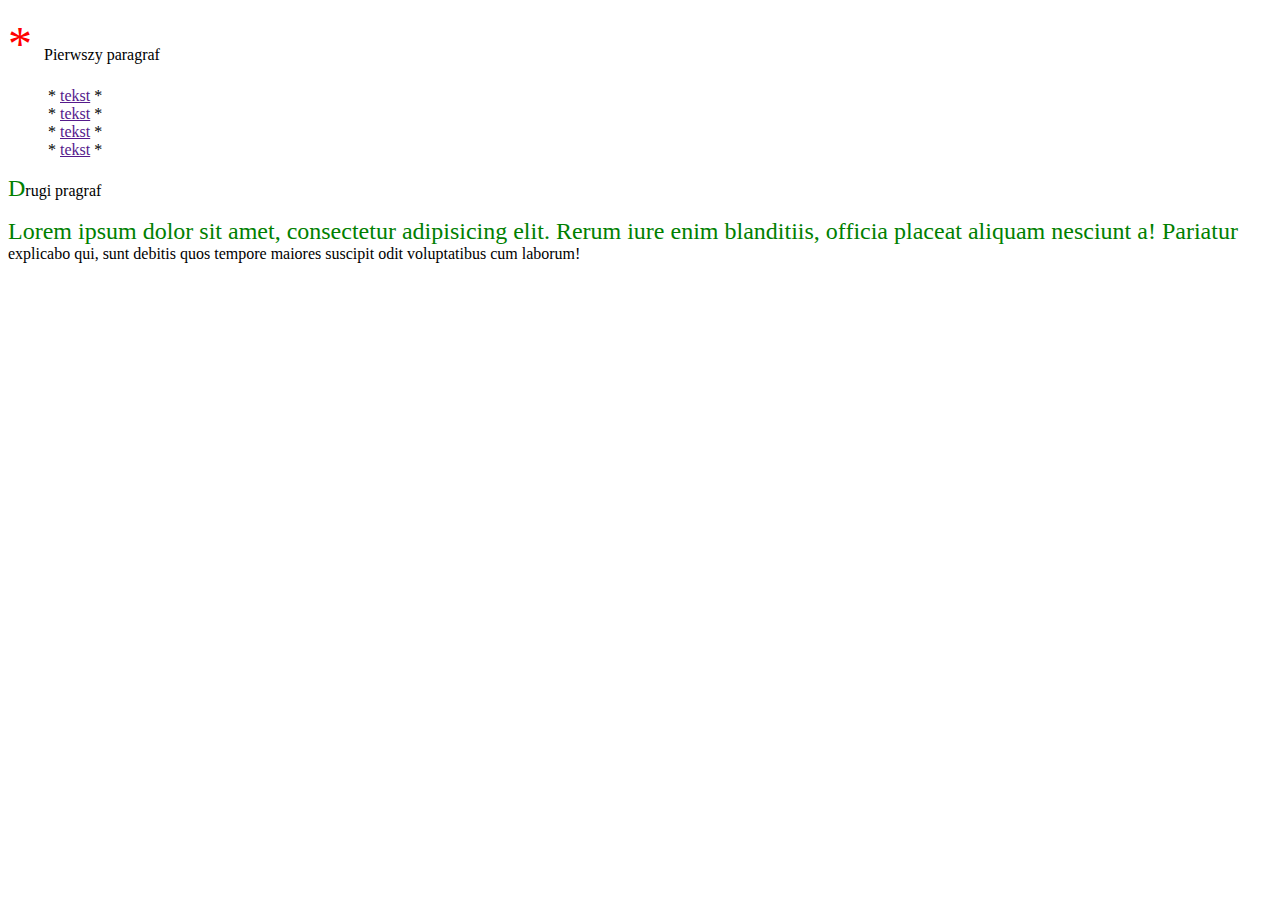
<file: 1-pseudoelementy/index.html>
<!DOCTYPE html>
<html lang="en">
<head>
    <meta charset="UTF-8">
    <link rel="stylesheet" href="css/style.css">
    <title>Psełdo elementy</title>
</head>
<body>
    <p id="p1">Pierwszy paragraf</p>
    <ul>
        <li class="list-item"><a href="">tekst</a></li>
        <li class="list-item"><a href="">tekst</a></li>
        <li class="list-item"><a href="">tekst</a></li>
        <li class="list-item"><a href="">tekst</a></li>
    </ul>
    <p id="p2">Drugi pragraf</p>
    <p id="p3">Lorem ipsum dolor sit amet, consectetur adipisicing elit. Rerum iure enim blanditiis, officia placeat aliquam nesciunt a! Pariatur explicabo qui, sunt debitis quos tempore maiores suscipit odit voluptatibus cum laborum!</p>
</body>
</html>
</file>
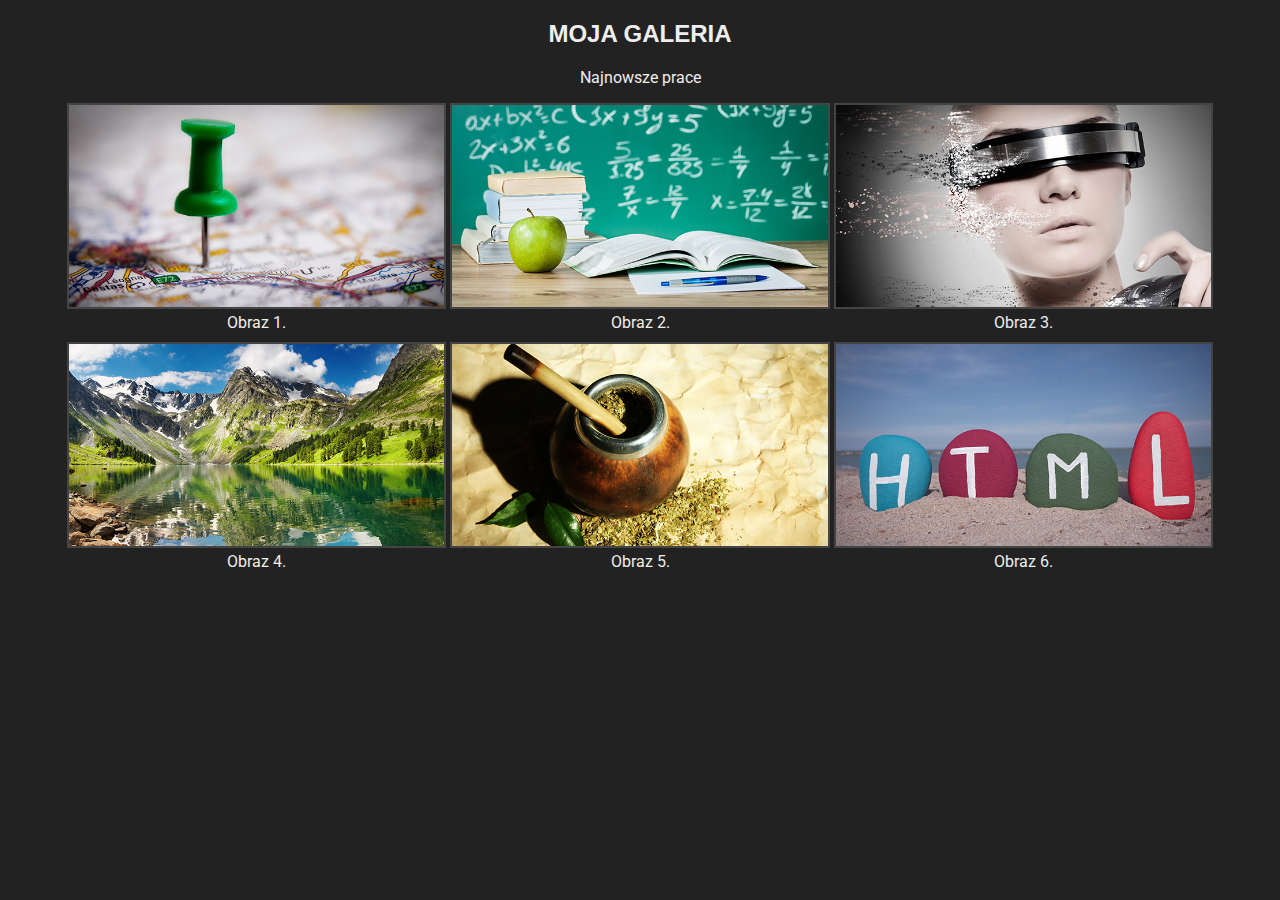
<file: 10-galeria-do-poprawy/index.html>
<!DOCTYPE html>
<html lang="en">
<head>
	<meta charset="UTF-8">
	<title>Responsive galery</title>
	
	<link href="https://fonts.googleapis.com/css?family=Roboto:100,300,400,500,700" rel="stylesheet">

	<link rel="stylesheet" href="css/style.css">
	<link rel="stylesheet" href="css/responsive.css">
</head>
<body>
	<section id="gallery">
		<header>
			<h2>Moja galeria</h2>
			<p>Najnowsze prace</p>
		</header>
		<figure>
			<img src="img/image1.jpg" alt="image 1">
			<figcaption>Obraz 1.</figcaption>
		</figure>
		<figure>
			<img src="img/image2.jpg" alt="image 2">
			<figcaption>Obraz 2.</figcaption>
		</figure>
		<figure>
			<img src="img/image3.jpg" alt="image 3">
			<figcaption>Obraz 3.</figcaption>
		</figure>
		<figure>
			<img src="img/image4.jpg" alt="image 4">
			<figcaption>Obraz 4.</figcaption>
		</figure>
		<figure>
			<img src="img/image5.jpg" alt="image 5">
			<figcaption>Obraz 5.</figcaption>
		</figure>
		<figure>
			<img src="img/image6.jpg" alt="image 6">
			<figcaption>Obraz 6.</figcaption>
		</figure>
	</section>
</body>
</html>
</file>
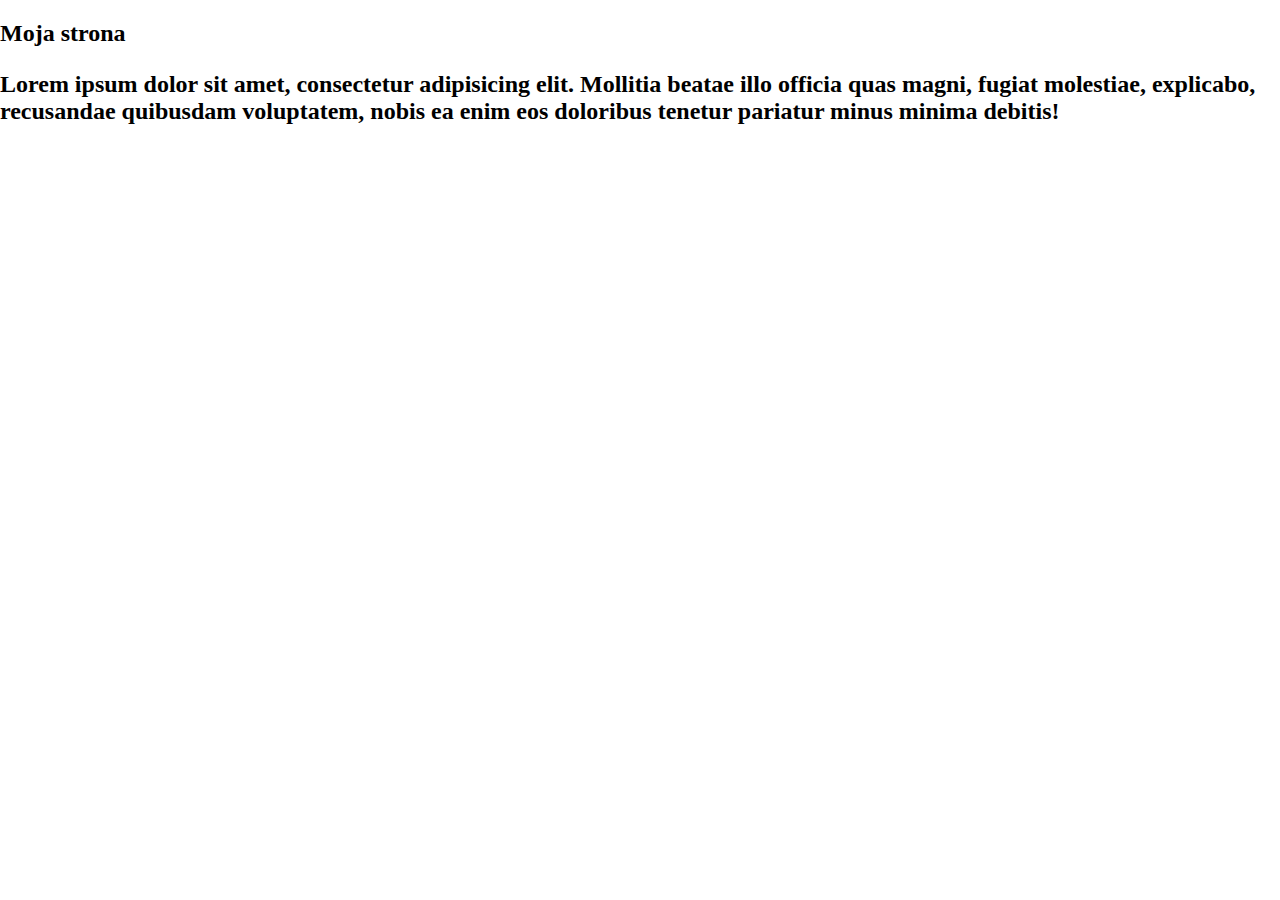
<file: 11-zadanie-domowe/index.html>
<!DOCTYPE html>
<html lang="en">
<head>
    <meta charset="UTF-8">
    <link rel="stylesheet" href="css/style.css">
    <title>
    </title>
</head>
<body>
    <header>
       <div class="background"></div>
        <h2>Moja strona
            <p>Lorem ipsum dolor sit amet, consectetur adipisicing elit. Mollitia beatae illo officia quas magni, fugiat molestiae, explicabo, recusandae quibusdam voluptatem, nobis ea enim eos doloribus tenetur pariatur minus minima debitis!</p>
        </h2>
    </header>
</body>
</html>
</file>
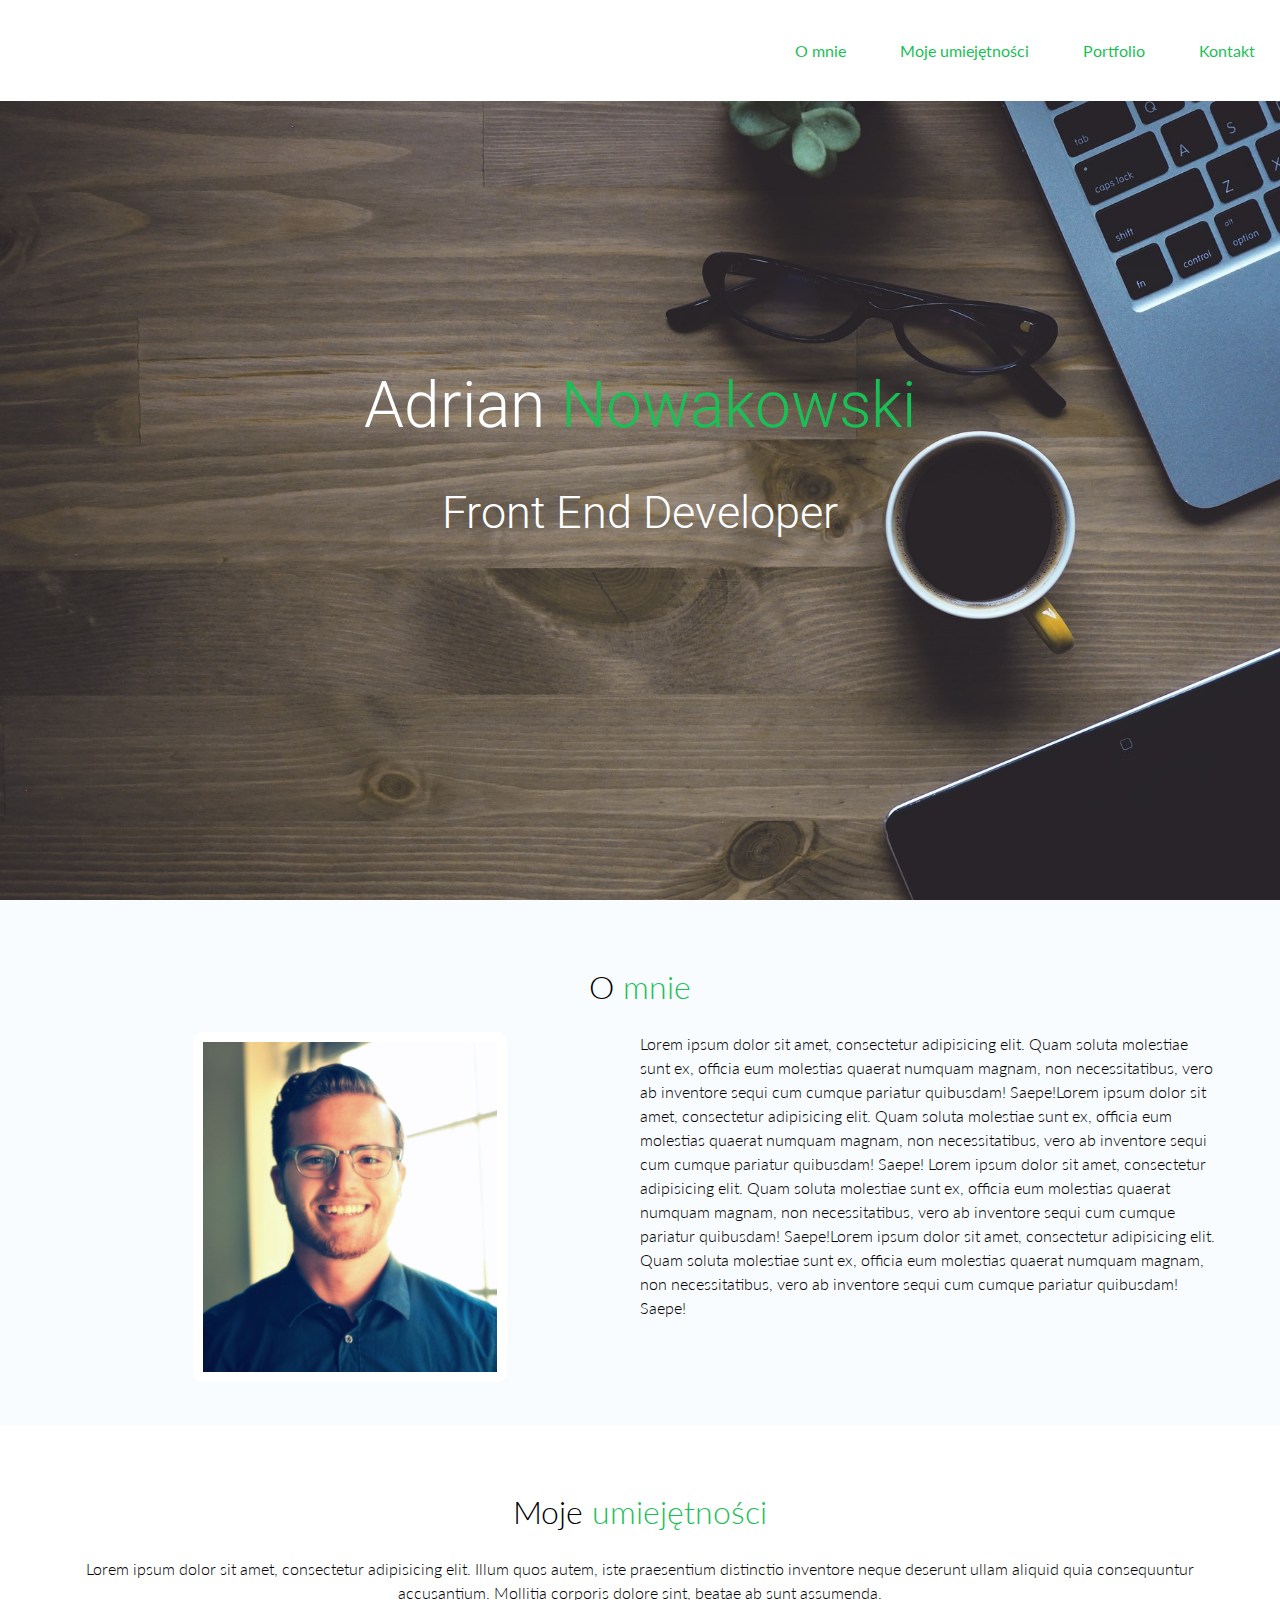
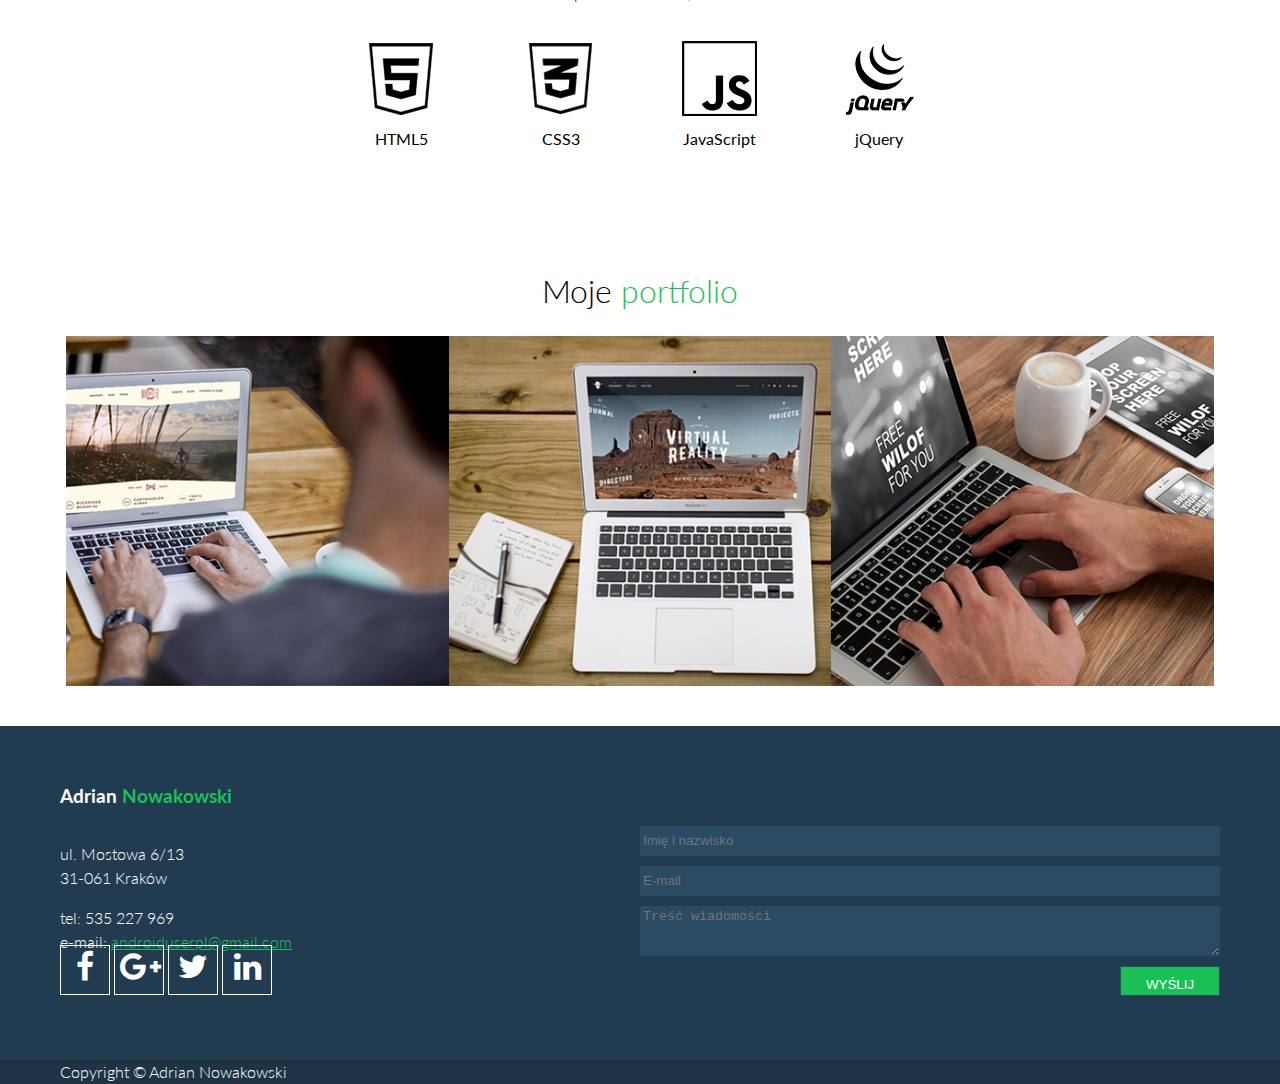
<file: 13-portfolio/index.html>
<!DOCTYPE html>
<html lang="pl">
<head>

	<meta charset="UTF-8">
	<meta name="viewport" content="width=device-width, initial-scale=1.0">
	
	
	<title>Portfolio</title>
	
	<!-- Fonts -->
	<link href="https://fonts.googleapis.com/css?family=Lato:100,300,400|Roboto:100,300,400" rel="stylesheet">
	
	<!-- Font awsome -->
	<link rel="stylesheet" href="font-awesome/css/font-awesome.min.css">
	
	<!-- Main style sheet -->
	<link rel="stylesheet" href="css/style.css">
	
	
	
	
</head>
<body>

	<!-- Main Nav -->
	<nav id="main-nav">
		<ul>
			<li class="menu-item"><a href="">O mnie</a></li>
			<li class="menu-item"><a href="">Moje umiejętności</a></li>
			<li class="menu-item"><a href="">Portfolio</a></li>
			<li class="menu-item"><a href="">Kontakt</a></li>
		</ul>
	</nav>
	<!-- Main Nav END -->
	
	
	
	<!-- Main header -->
	<header id="main-header">
		<div class="header-caption">
			<h1>Adrian <span>Nowakowski</span></h1>
			<h2>Front End Developer</h2>
		</div>
	</header>
	<!-- Main header END -->
	
	
	<!-- About section -->
	<section id="about">
		<h2>O <span>mnie</span></h2>
		<figure class="col-1-2">
			<img src="img/jan-nowak.jpg" class="about-img" alt="Jan Nowak">
		</figure>
		<div class="col-1-2">
			<p>Lorem ipsum dolor sit amet, consectetur adipisicing elit. Quam soluta molestiae sunt ex, officia eum molestias quaerat numquam magnam, non necessitatibus, vero ab inventore sequi cum cumque pariatur quibusdam! Saepe!Lorem ipsum dolor sit amet, consectetur adipisicing elit. Quam soluta molestiae sunt ex, officia eum molestias quaerat numquam magnam, non necessitatibus, vero ab inventore sequi cum cumque pariatur quibusdam! Saepe! Lorem ipsum dolor sit amet, consectetur adipisicing elit. Quam soluta molestiae sunt ex, officia eum molestias quaerat numquam magnam, non necessitatibus, vero ab inventore sequi cum cumque pariatur quibusdam! Saepe!Lorem ipsum dolor sit amet, consectetur adipisicing elit. Quam soluta molestiae sunt ex, officia eum molestias quaerat numquam magnam, non necessitatibus, vero ab inventore sequi cum cumque pariatur quibusdam! Saepe!</p>
		</div>
	</section>
	<!-- About section END -->
	
	
	
	<!-- Skills section -->
	<section id="skills">
		<h2>Moje <span>umiejętności</span></h2>
		<p>Lorem ipsum dolor sit amet, consectetur adipisicing elit. Illum quos autem, iste praesentium distinctio inventore neque deserunt ullam aliquid quia consequuntur accusantium. Mollitia corporis dolore sint, beatae ab sunt assumenda.</p>
		
		<div class="skills-icons">
			<figure>
				<img src="icons/html5.png" alt="HTML5">
				<figcaption>HTML5</figcaption>
			</figure>
			<figure>
				<img src="icons/css3.png" alt="CSS3">
				<figcaption>CSS3</figcaption>
			</figure>
			<figure>
				<img src="icons/js.png" alt="JavaScript">
				<figcaption>JavaScript</figcaption>
			</figure>
			<figure>
				<img src="icons/jquery.png" alt="jQuery">
				<figcaption>jQuery</figcaption>
			</figure>
		</div>	
	</section>
	<!-- Skills section END -->
	
	
	
	<!-- Portfolio section -->
	<section id="portfolio">
		<h2>Moje <span>portfolio</span></h2>
		
		<div class="portfolio-items">
			<div class="portfolio-item" id="portfolio-item-1">
				<div class="portfolio-mask">
					<div class="portfolio-content">
						<div class="portfolio-content-inner">
							<h3>Lorem ipsum</h3>
							<p>Lorem ipsum dolor sit amet, consectetur adipisicing elit.</p>
							<h4>Lorem</h4>
							<p>HTML, CSS, JS, jQuery</p>
							<a href="#" class="portfolio-awsome-link"><i class="fa fa-link fa-2x" aria-hidden="true"></i></a>
						</div>
					</div>	
				</div>
			</div>
			<div class="portfolio-item" id="portfolio-item-2">
				<div class="portfolio-mask">
					<div class="portfolio-content">
						<div class="portfolio-content-inner">
							<h3>Lorem ipsum</h3>
							<p>Lorem ipsum dolor sit amet, consectetur adipisicing elit.</p>
							<h4>Lorem</h4>
							<p>HTML, CSS, JS, jQuery</p>
							<a href="#" class="portfolio-awsome-link"><i class="fa fa-link fa-2x" aria-hidden="true"></i></a>
						</div>
					</div>	
				</div>
			</div>
			<div class="portfolio-item" id="portfolio-item-3">
				<div class="portfolio-mask">
					<div class="portfolio-content">
						<div class="portfolio-content-inner">
							<h3>Lorem ipsum</h3>
							<p>Lorem ipsum dolor sit amet, consectetur adipisicing elit. Lorem ipsum dolor sit amet, consectetur adipisicing elitLorem ipsum dolor sit amet, consectetur adipisicing elit</p>
							<h4>Lorem</h4>
							<p>HTML, CSS, JS, jQuery</p>
							<a href="#" class="portfolio-awsome-link"><i class="fa fa-link fa-2x" aria-hidden="true"></i></a>
						</div>
					</div>	
				</div>
			</div>
		</div>
	</section>
	<!-- Portfolio section END -->
	
	<!-- Contact section - START - -->
	
	<section id="contact">
       <h3>Adrian <span>Nowakowski</span></h3>
        <div class="address col-1-2">
            
            <p>ul. Mostowa 6/13 <br>31-061 Kraków</p>
            <p>tel: 535 227 969 <br> e-mail: <a href="mailto:androiduserpl@gmail.com">androiduserpl@gmail.com</a></p>
            <div id="social-media">
                <a href="#" class="portfolio-awsome-link social-icon"><i class="fa fa-facebook fa-2x" aria-hidden="true"></i></a>
                <a href="#" class="portfolio-awsome-link social-icon"><i class="fa fa-google-plus fa-2x" aria-hidden="true"></i></a>
                <a href="#" class="portfolio-awsome-link social-icon"><i class="fa fa-twitter fa-2x" aria-hidden="true"></i></a>
                <a href="#" class="portfolio-awsome-link social-icon"><i class="fa fa-linkedin fa-2x" aria-hidden="true"></i></a>
            </div>
        </div>
	    <form action="https://formspree.io/a.nowakowski@athina.com.pl" class="col-1-2">
	        <input type="text" placeholder="Imię i nazwisko">
	        <input type="email" placeholder="E-mail">
	        <textarea name="" placeholder="Treść wiadomości" cols="30" rows="10"></textarea>
	        <input type="submit" value="Wyślij">
	    </form>
	</section>
	
	<!-- Contact section - STOP - -->
	
	<!-- Footer START -->
	
	<footer>
	    <p>Copyright &copy; Adrian Nowakowski</p>
	</footer>
	
	<!-- Footer START -->


	
	
	
</body>
</html>
</file>
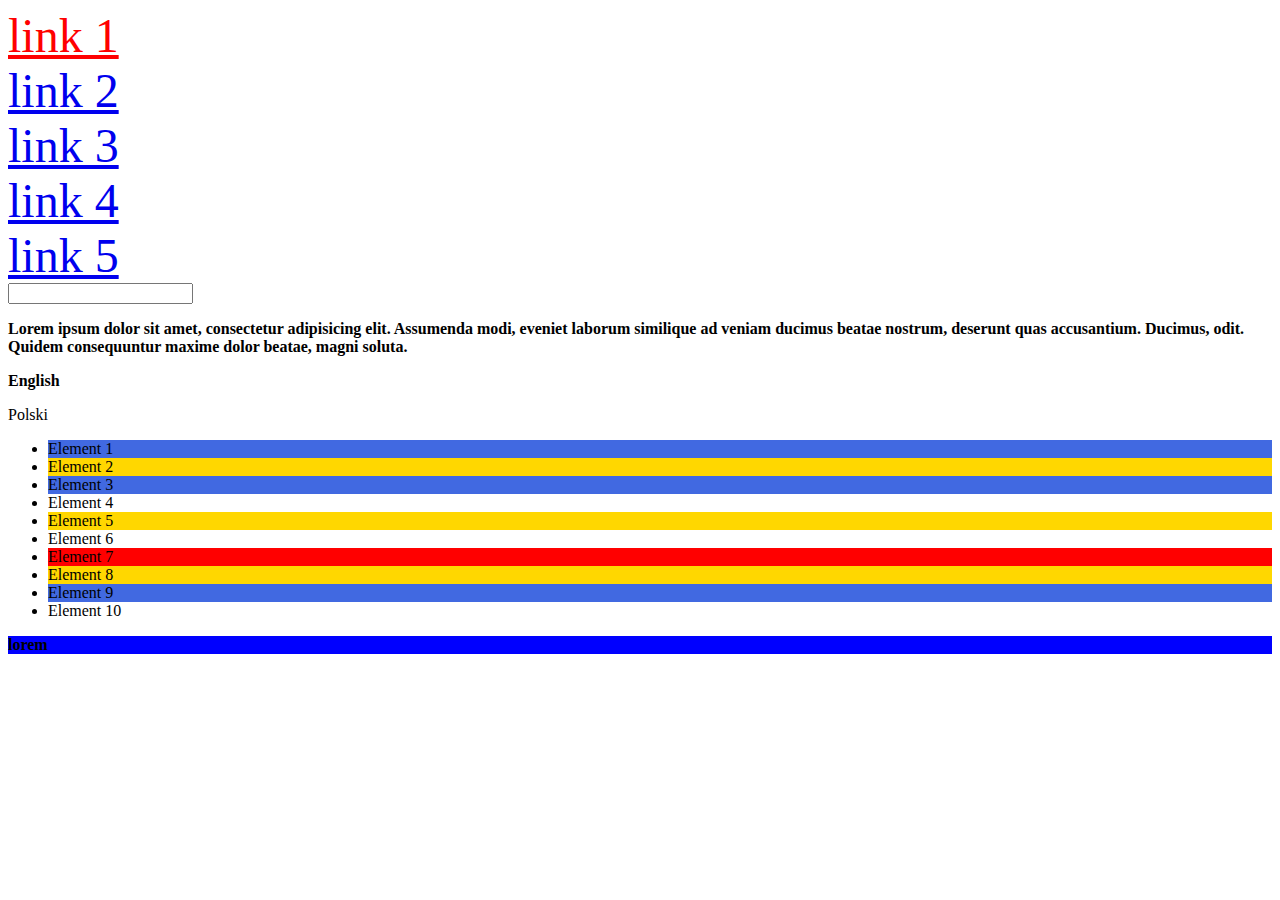
<file: 2-pseudoselektory/index.html>
<!DOCTYPE html>
<html lang="en">
<head>
    <meta charset="UTF-8">
    <title>Pseudo selektory</title>
    <link rel="stylesheet" href="css/style.css">
</head>
<body>
    <a href="https://www.google.pl/" id="link1">link 1</a>
    <a href="http://tnij.org/jdek" id="link2">link 2</a>
    <a href="http://tnij.org/rejestracja.html" id="link3">link 3</a>
    <a href="https://www.w3schools.com/jquery/default.asp" id="link4">link 4</a>
    <a href="#p1" id="link5">link 5</a>
    <input type="text">
    
    <p id="p1">Lorem ipsum dolor sit amet, consectetur adipisicing elit. Assumenda modi, eveniet laborum similique ad veniam ducimus beatae nostrum, deserunt quas accusantium. Ducimus, odit. Quidem consequuntur maxime dolor beatae, magni soluta.</p>
    <p lnang="en">English</p>
    <p lang="pl">Polski</p>
    
    <ul>
        <li class="list-item">Element 1</li>
        <li class="list-item">Element 2</li>
        <li class="list-item">Element 3</li>
        <li class="list-item">Element 4</li>
        <li class="list-item">Element 5</li>
        <li class="list-item">Element 6</li>
        <li class="list-item">Element 7</li>
        <li class="list-item">Element 8</li>
        <li class="list-item">Element 9</li>
        <li class="list-item">Element 10</li>
    </ul>
    
    <div>
        <p>lorem</p>
        <!--<p>fghjkl</p>-->
    </div>
</body>
</html>
</file>
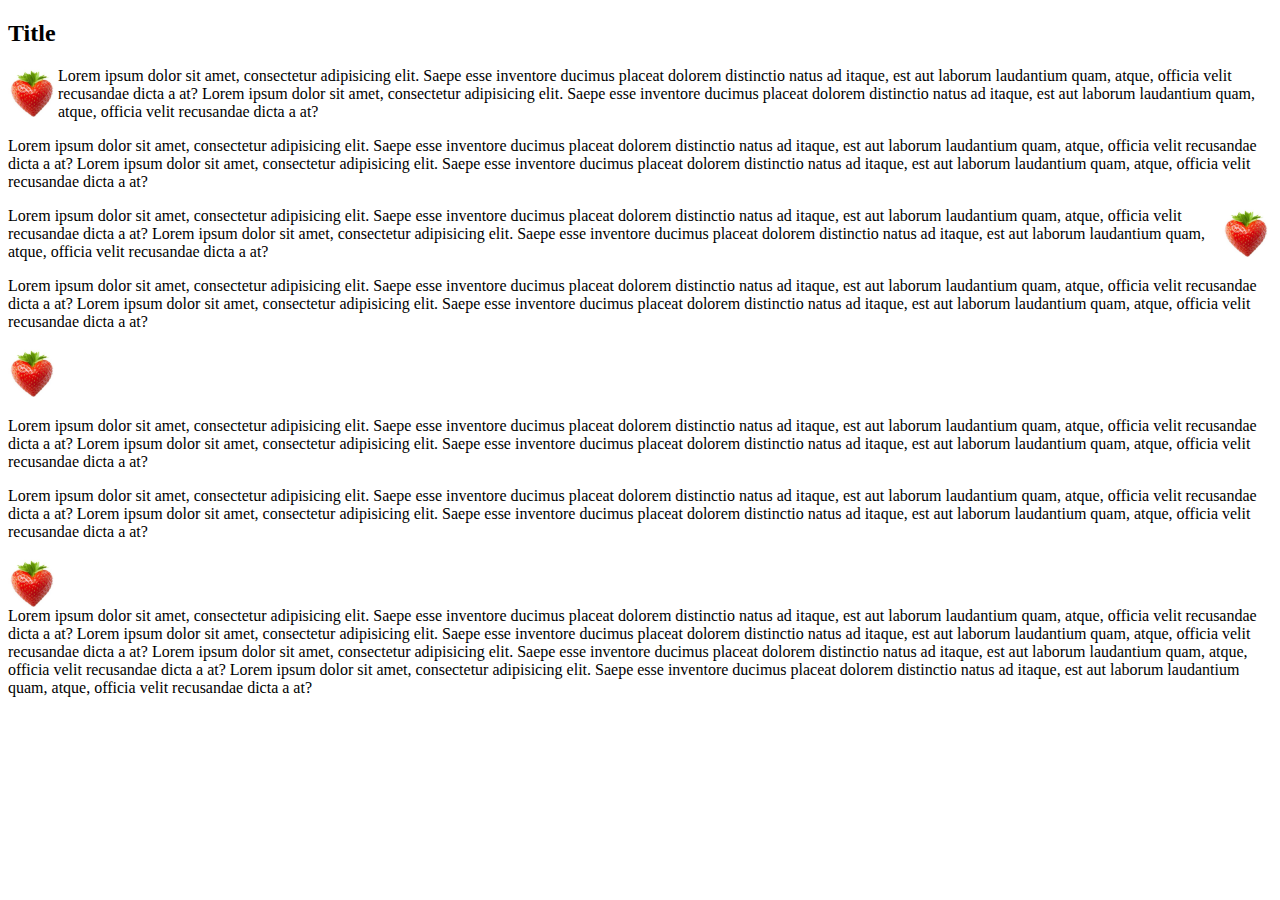
<file: 4-oplywanie-elementow/index.html>
<!DOCTYPE html>
<html lang="en">
<head>
    <meta charset="UTF-8">
    <title>Float</title>
    <link rel="stylesheet" href="css/style.css">
</head>
<body>
    <article>
        <h2>Title</h2>
        
        <img src="img/truskawka.jpg" alt="truskwka" id="truskawka1">
        <p>Lorem ipsum dolor sit amet, consectetur adipisicing elit. Saepe esse inventore ducimus placeat dolorem distinctio natus ad itaque, est aut laborum laudantium quam, atque, officia velit recusandae dicta a at? Lorem ipsum dolor sit amet, consectetur adipisicing elit. Saepe esse inventore ducimus placeat dolorem distinctio natus ad itaque, est aut laborum laudantium quam, atque, officia velit recusandae dicta a at?</p>
        <p>Lorem ipsum dolor sit amet, consectetur adipisicing elit. Saepe esse inventore ducimus placeat dolorem distinctio natus ad itaque, est aut laborum laudantium quam, atque, officia velit recusandae dicta a at? Lorem ipsum dolor sit amet, consectetur adipisicing elit. Saepe esse inventore ducimus placeat dolorem distinctio natus ad itaque, est aut laborum laudantium quam, atque, officia velit recusandae dicta a at?</p>
        
        <img src="img/truskawka.jpg" alt="truskwka" id="truskawka2">
        <p>Lorem ipsum dolor sit amet, consectetur adipisicing elit. Saepe esse inventore ducimus placeat dolorem distinctio natus ad itaque, est aut laborum laudantium quam, atque, officia velit recusandae dicta a at? Lorem ipsum dolor sit amet, consectetur adipisicing elit. Saepe esse inventore ducimus placeat dolorem distinctio natus ad itaque, est aut laborum laudantium quam, atque, officia velit recusandae dicta a at?</p>
        <p>Lorem ipsum dolor sit amet, consectetur adipisicing elit. Saepe esse inventore ducimus placeat dolorem distinctio natus ad itaque, est aut laborum laudantium quam, atque, officia velit recusandae dicta a at? Lorem ipsum dolor sit amet, consectetur adipisicing elit. Saepe esse inventore ducimus placeat dolorem distinctio natus ad itaque, est aut laborum laudantium quam, atque, officia velit recusandae dicta a at?</p>
        
        <img src="img/truskawka.jpg" alt="truskwka" id="truskawka3">
        <p>Lorem ipsum dolor sit amet, consectetur adipisicing elit. Saepe esse inventore ducimus placeat dolorem distinctio natus ad itaque, est aut laborum laudantium quam, atque, officia velit recusandae dicta a at? Lorem ipsum dolor sit amet, consectetur adipisicing elit. Saepe esse inventore ducimus placeat dolorem distinctio natus ad itaque, est aut laborum laudantium quam, atque, officia velit recusandae dicta a at?</p>
        <p>Lorem ipsum dolor sit amet, consectetur adipisicing elit. Saepe esse inventore ducimus placeat dolorem distinctio natus ad itaque, est aut laborum laudantium quam, atque, officia velit recusandae dicta a at? Lorem ipsum dolor sit amet, consectetur adipisicing elit. Saepe esse inventore ducimus placeat dolorem distinctio natus ad itaque, est aut laborum laudantium quam, atque, officia velit recusandae dicta a at?</p>
        
        <img src="img/truskawka.jpg" alt="truskwka" id="truskawka4">
        <p>Lorem ipsum dolor sit amet, consectetur adipisicing elit. Saepe esse inventore ducimus placeat dolorem distinctio natus ad itaque, est aut laborum laudantium quam, atque, officia velit recusandae dicta a at? Lorem ipsum dolor sit amet, consectetur adipisicing elit. Saepe esse inventore ducimus placeat dolorem distinctio natus ad itaque, est aut laborum laudantium quam, atque, officia velit recusandae dicta a at?
        Lorem ipsum dolor sit amet, consectetur adipisicing elit. Saepe esse inventore ducimus placeat dolorem distinctio natus ad itaque, est aut laborum laudantium quam, atque, officia velit recusandae dicta a at? Lorem ipsum dolor sit amet, consectetur adipisicing elit. Saepe esse inventore ducimus placeat dolorem distinctio natus ad itaque, est aut laborum laudantium quam, atque, officia velit recusandae dicta a at?</p>
    </article>
</body>
</html>
</file>
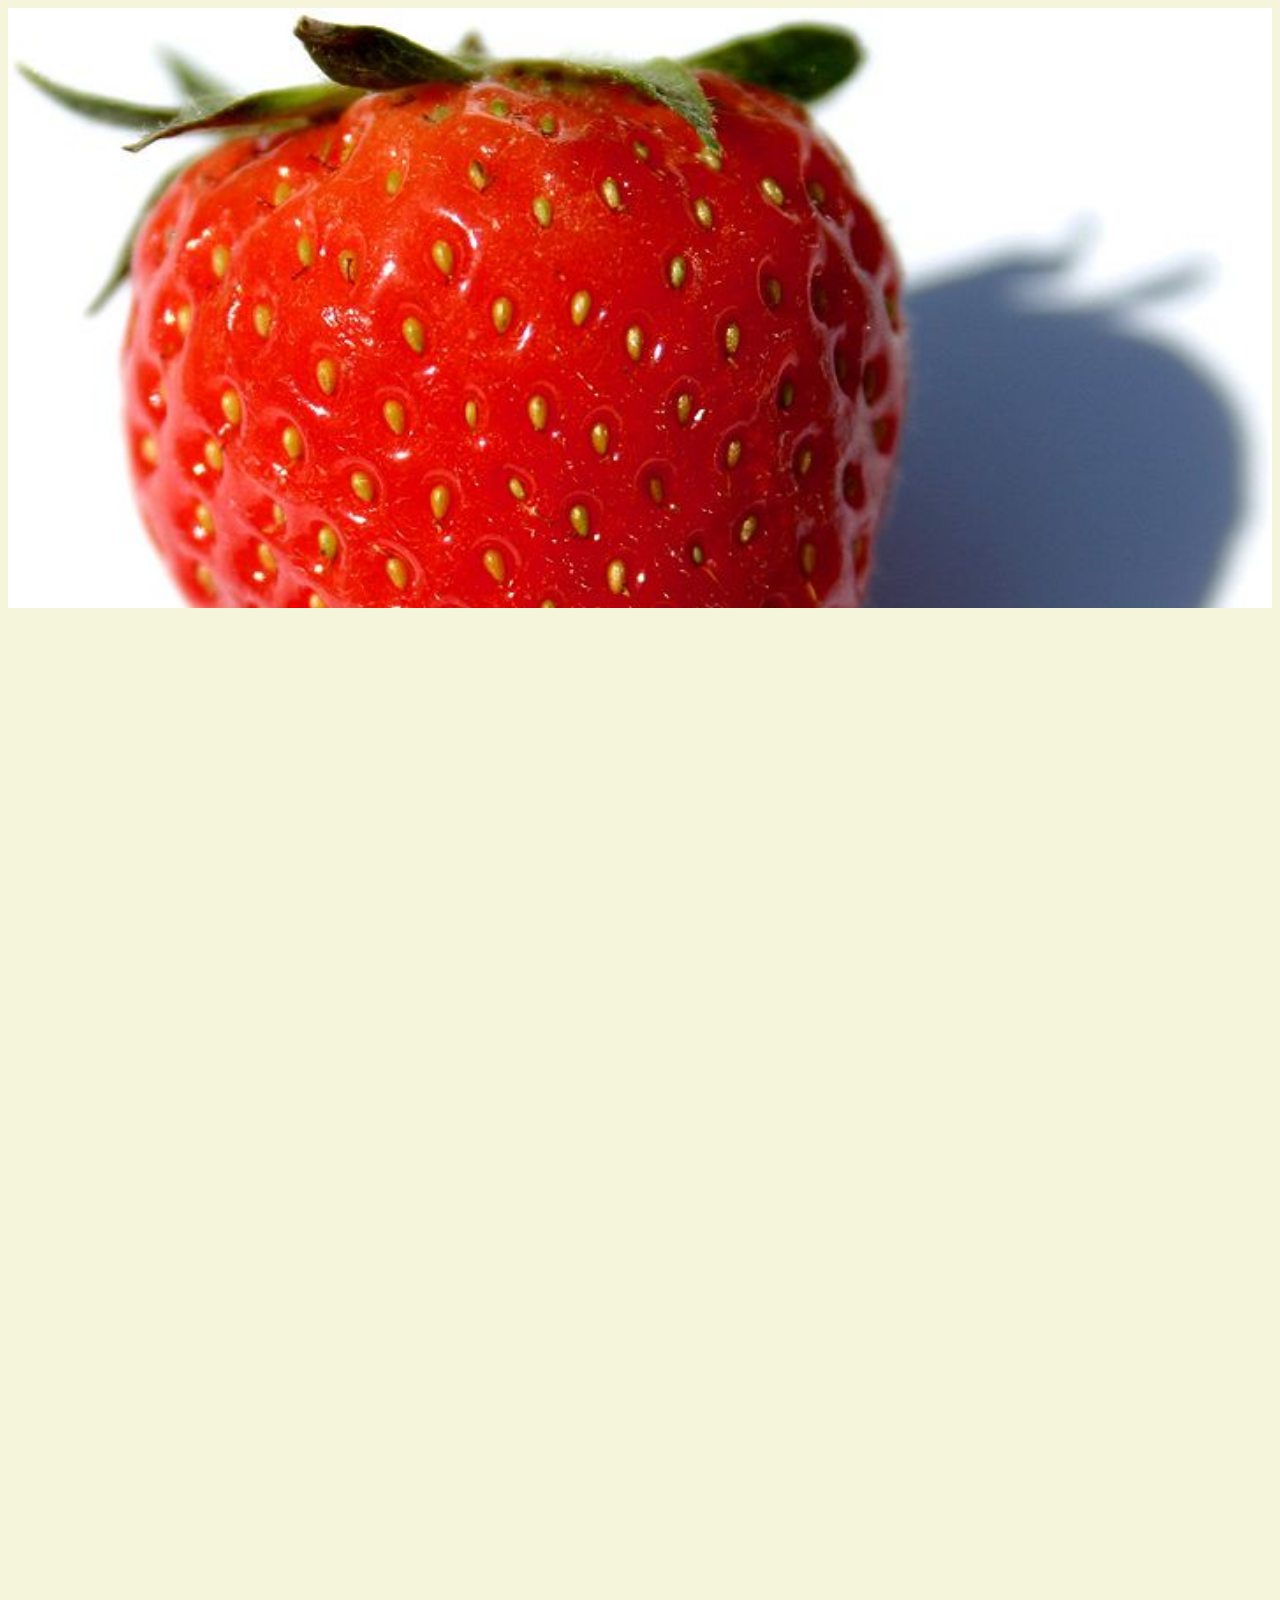
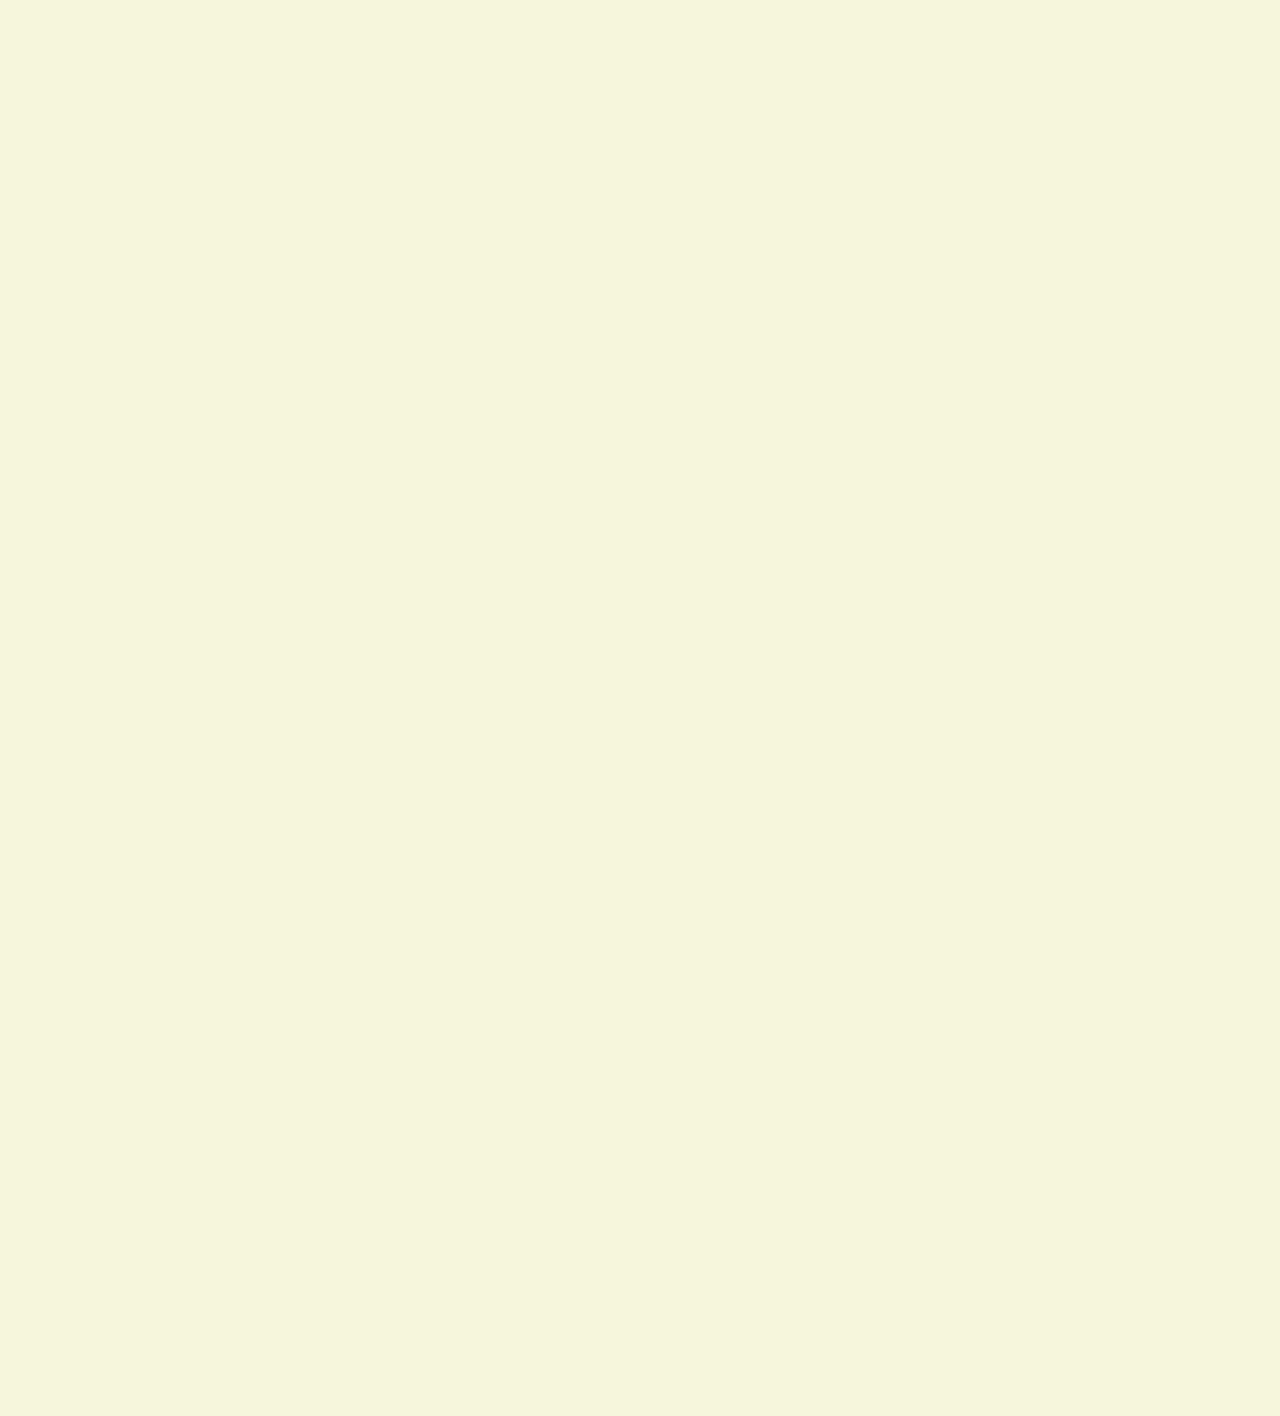
<file: 6-wlasciwosci-tla/index.html>
<!DOCTYPE html>
<html lang="en">
<head>
    <meta charset="UTF-8">
    <title>Właściwości tła</title>
    <link rel="stylesheet" href="css/style.css">
</head>
<body>
   <div class="background"></div>
</body>
</html>
</file>
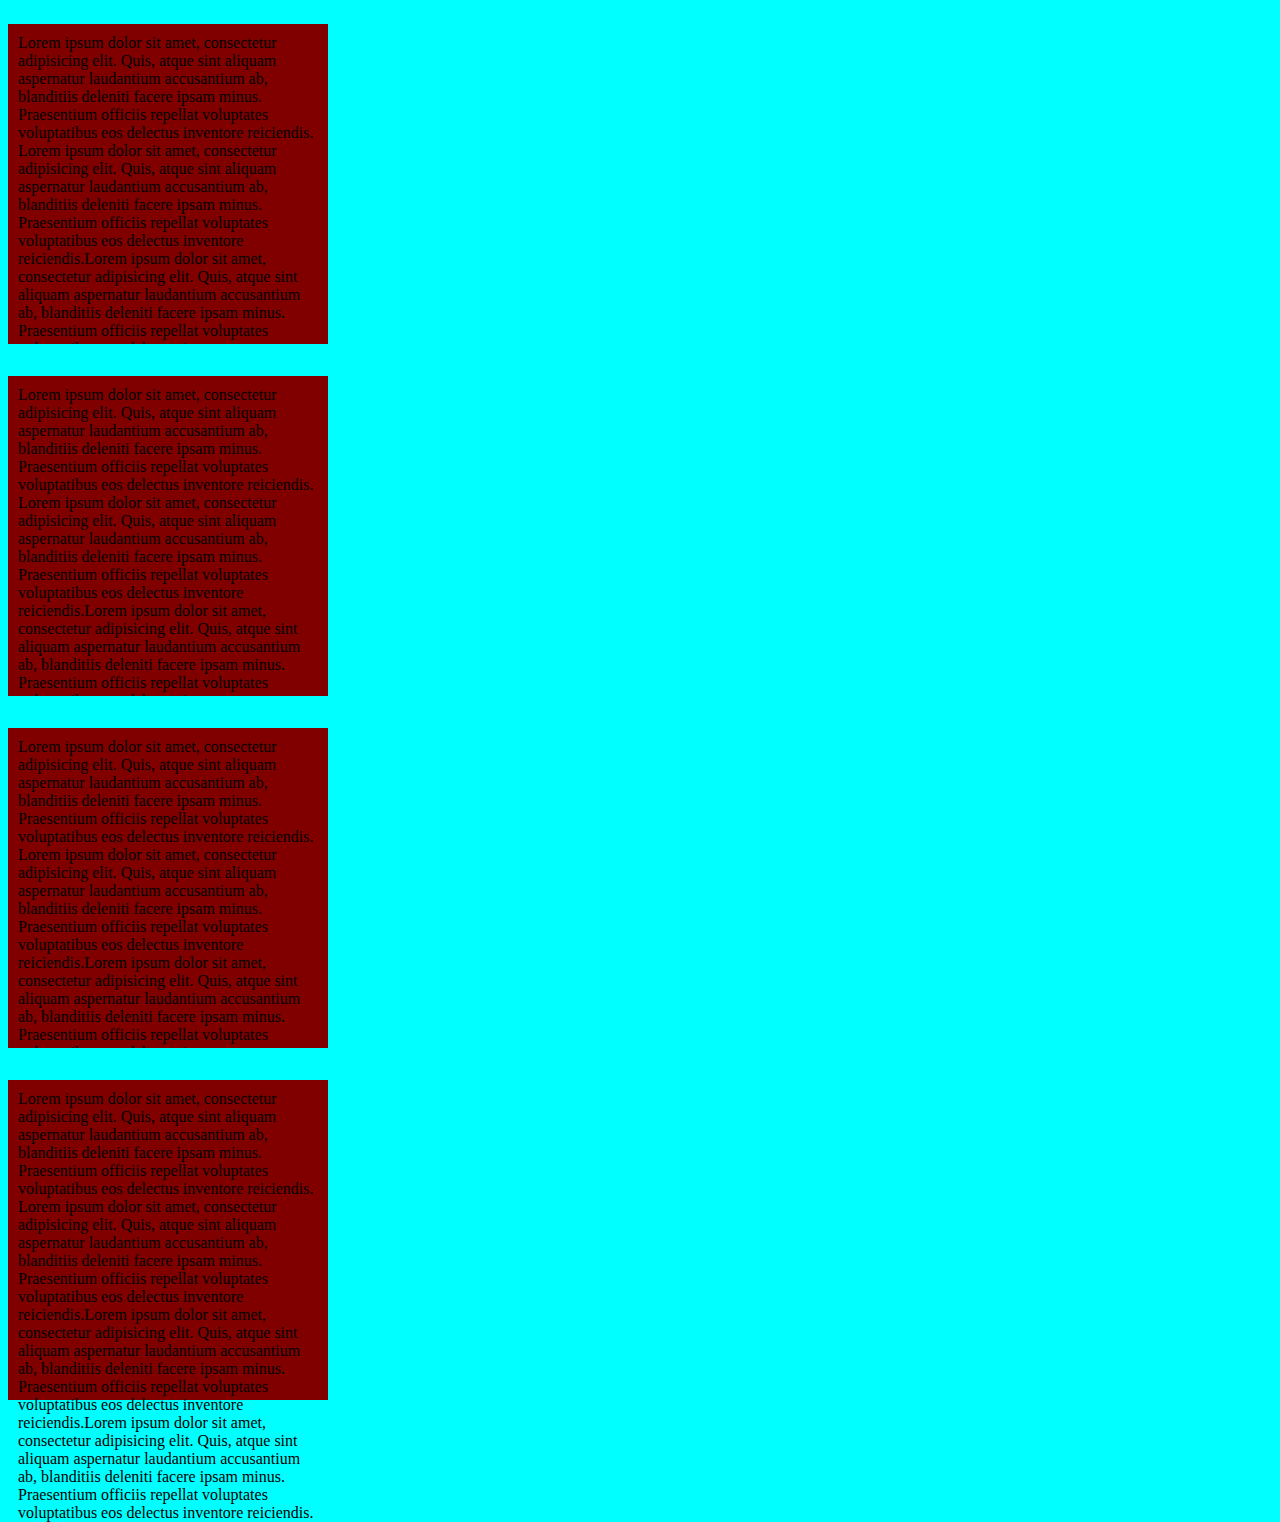
<file: 7-przepelnienie/index.html>
<!DOCTYPE html>
<html lang="en">
<head>
    <meta charset="UTF-8">
    <title>Przepełnienie</title>
    <link rel="stylesheet" href="css/style.css">
</head>
<body>
    <p>Lorem ipsum dolor sit amet, consectetur adipisicing elit. Quis, atque sint aliquam aspernatur laudantium accusantium ab, blanditiis deleniti facere ipsam minus. Praesentium officiis repellat voluptates voluptatibus eos delectus inventore reiciendis.
    Lorem ipsum dolor sit amet, consectetur adipisicing elit. Quis, atque sint aliquam aspernatur laudantium accusantium ab, blanditiis deleniti facere ipsam minus. Praesentium officiis repellat voluptates voluptatibus eos delectus inventore reiciendis.Lorem ipsum dolor sit amet, consectetur adipisicing elit. Quis, atque sint aliquam aspernatur laudantium accusantium ab, blanditiis deleniti facere ipsam minus. Praesentium officiis repellat voluptates voluptatibus eos delectus inventore reiciendis.Lorem ipsum dolor sit amet, consectetur adipisicing elit. Quis, atque sint aliquam aspernatur laudantium accusantium ab, blanditiis deleniti facere ipsam minus. Praesentium officiis repellat voluptates voluptatibus eos delectus inventore reiciendis.</p>
    <p>Lorem ipsum dolor sit amet, consectetur adipisicing elit. Quis, atque sint aliquam aspernatur laudantium accusantium ab, blanditiis deleniti facere ipsam minus. Praesentium officiis repellat voluptates voluptatibus eos delectus inventore reiciendis.
    Lorem ipsum dolor sit amet, consectetur adipisicing elit. Quis, atque sint aliquam aspernatur laudantium accusantium ab, blanditiis deleniti facere ipsam minus. Praesentium officiis repellat voluptates voluptatibus eos delectus inventore reiciendis.Lorem ipsum dolor sit amet, consectetur adipisicing elit. Quis, atque sint aliquam aspernatur laudantium accusantium ab, blanditiis deleniti facere ipsam minus. Praesentium officiis repellat voluptates voluptatibus eos delectus inventore reiciendis.Lorem ipsum dolor sit amet, consectetur adipisicing elit. Quis, atque sint aliquam aspernatur laudantium accusantium ab, blanditiis deleniti facere ipsam minus. Praesentium officiis repellat voluptates voluptatibus eos delectus inventore reiciendis.</p>
    <p>Lorem ipsum dolor sit amet, consectetur adipisicing elit. Quis, atque sint aliquam aspernatur laudantium accusantium ab, blanditiis deleniti facere ipsam minus. Praesentium officiis repellat voluptates voluptatibus eos delectus inventore reiciendis.
    Lorem ipsum dolor sit amet, consectetur adipisicing elit. Quis, atque sint aliquam aspernatur laudantium accusantium ab, blanditiis deleniti facere ipsam minus. Praesentium officiis repellat voluptates voluptatibus eos delectus inventore reiciendis.Lorem ipsum dolor sit amet, consectetur adipisicing elit. Quis, atque sint aliquam aspernatur laudantium accusantium ab, blanditiis deleniti facere ipsam minus. Praesentium officiis repellat voluptates voluptatibus eos delectus inventore reiciendis.Lorem ipsum dolor sit amet, consectetur adipisicing elit. Quis, atque sint aliquam aspernatur laudantium accusantium ab, blanditiis deleniti facere ipsam minus. Praesentium officiis repellat voluptates voluptatibus eos delectus inventore reiciendis.</p>
    <p>Lorem ipsum dolor sit amet, consectetur adipisicing elit. Quis, atque sint aliquam aspernatur laudantium accusantium ab, blanditiis deleniti facere ipsam minus. Praesentium officiis repellat voluptates voluptatibus eos delectus inventore reiciendis.
    Lorem ipsum dolor sit amet, consectetur adipisicing elit. Quis, atque sint aliquam aspernatur laudantium accusantium ab, blanditiis deleniti facere ipsam minus. Praesentium officiis repellat voluptates voluptatibus eos delectus inventore reiciendis.Lorem ipsum dolor sit amet, consectetur adipisicing elit. Quis, atque sint aliquam aspernatur laudantium accusantium ab, blanditiis deleniti facere ipsam minus. Praesentium officiis repellat voluptates voluptatibus eos delectus inventore reiciendis.Lorem ipsum dolor sit amet, consectetur adipisicing elit. Quis, atque sint aliquam aspernatur laudantium accusantium ab, blanditiis deleniti facere ipsam minus. Praesentium officiis repellat voluptates voluptatibus eos delectus inventore reiciendis.</p>
</body>
</html>
</file>
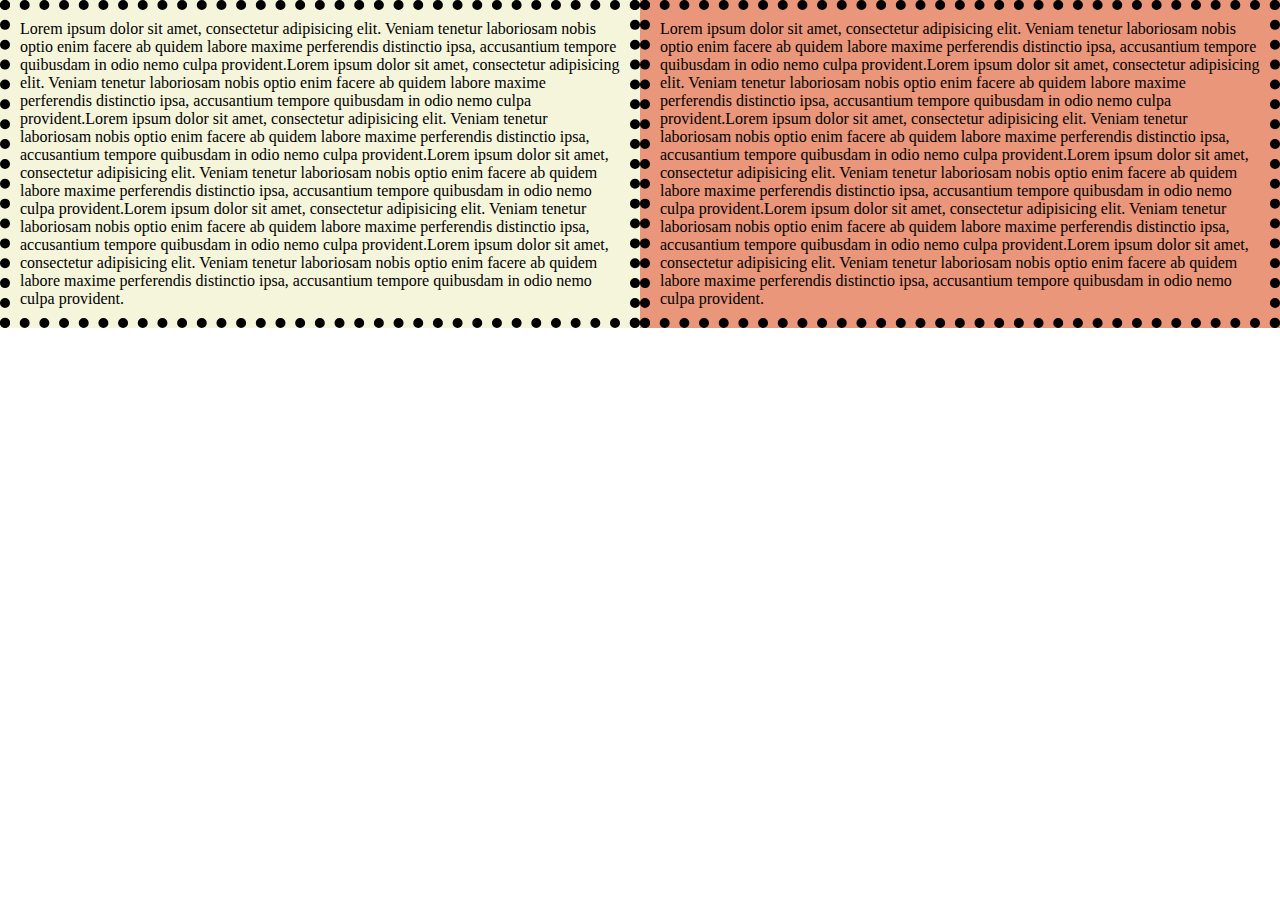
<file: 8-box-sizing/index.html>
<!DOCTYPE html>
<html lang="en">
<head>
    <meta charset="UTF-8">
    <title>Box sizing</title>
    <link rel="stylesheet" href="css/style.css">
</head>
<body>
    <div class="col-1-2">Lorem ipsum dolor sit amet, consectetur adipisicing elit. Veniam tenetur laboriosam nobis optio enim facere ab quidem labore maxime perferendis distinctio ipsa, accusantium tempore quibusdam in odio nemo culpa provident.Lorem ipsum dolor sit amet, consectetur adipisicing elit. Veniam tenetur laboriosam nobis optio enim facere ab quidem labore maxime perferendis distinctio ipsa, accusantium tempore quibusdam in odio nemo culpa provident.Lorem ipsum dolor sit amet, consectetur adipisicing elit. Veniam tenetur laboriosam nobis optio enim facere ab quidem labore maxime perferendis distinctio ipsa, accusantium tempore quibusdam in odio nemo culpa provident.Lorem ipsum dolor sit amet, consectetur adipisicing elit. Veniam tenetur laboriosam nobis optio enim facere ab quidem labore maxime perferendis distinctio ipsa, accusantium tempore quibusdam in odio nemo culpa provident.Lorem ipsum dolor sit amet, consectetur adipisicing elit. Veniam tenetur laboriosam nobis optio enim facere ab quidem labore maxime perferendis distinctio ipsa, accusantium tempore quibusdam in odio nemo culpa provident.Lorem ipsum dolor sit amet, consectetur adipisicing elit. Veniam tenetur laboriosam nobis optio enim facere ab quidem labore maxime perferendis distinctio ipsa, accusantium tempore quibusdam in odio nemo culpa provident.</div>
    <div class="col-1-2">Lorem ipsum dolor sit amet, consectetur adipisicing elit. Veniam tenetur laboriosam nobis optio enim facere ab quidem labore maxime perferendis distinctio ipsa, accusantium tempore quibusdam in odio nemo culpa provident.Lorem ipsum dolor sit amet, consectetur adipisicing elit. Veniam tenetur laboriosam nobis optio enim facere ab quidem labore maxime perferendis distinctio ipsa, accusantium tempore quibusdam in odio nemo culpa provident.Lorem ipsum dolor sit amet, consectetur adipisicing elit. Veniam tenetur laboriosam nobis optio enim facere ab quidem labore maxime perferendis distinctio ipsa, accusantium tempore quibusdam in odio nemo culpa provident.Lorem ipsum dolor sit amet, consectetur adipisicing elit. Veniam tenetur laboriosam nobis optio enim facere ab quidem labore maxime perferendis distinctio ipsa, accusantium tempore quibusdam in odio nemo culpa provident.Lorem ipsum dolor sit amet, consectetur adipisicing elit. Veniam tenetur laboriosam nobis optio enim facere ab quidem labore maxime perferendis distinctio ipsa, accusantium tempore quibusdam in odio nemo culpa provident.Lorem ipsum dolor sit amet, consectetur adipisicing elit. Veniam tenetur laboriosam nobis optio enim facere ab quidem labore maxime perferendis distinctio ipsa, accusantium tempore quibusdam in odio nemo culpa provident.</div>
</body>
</html>
</file>
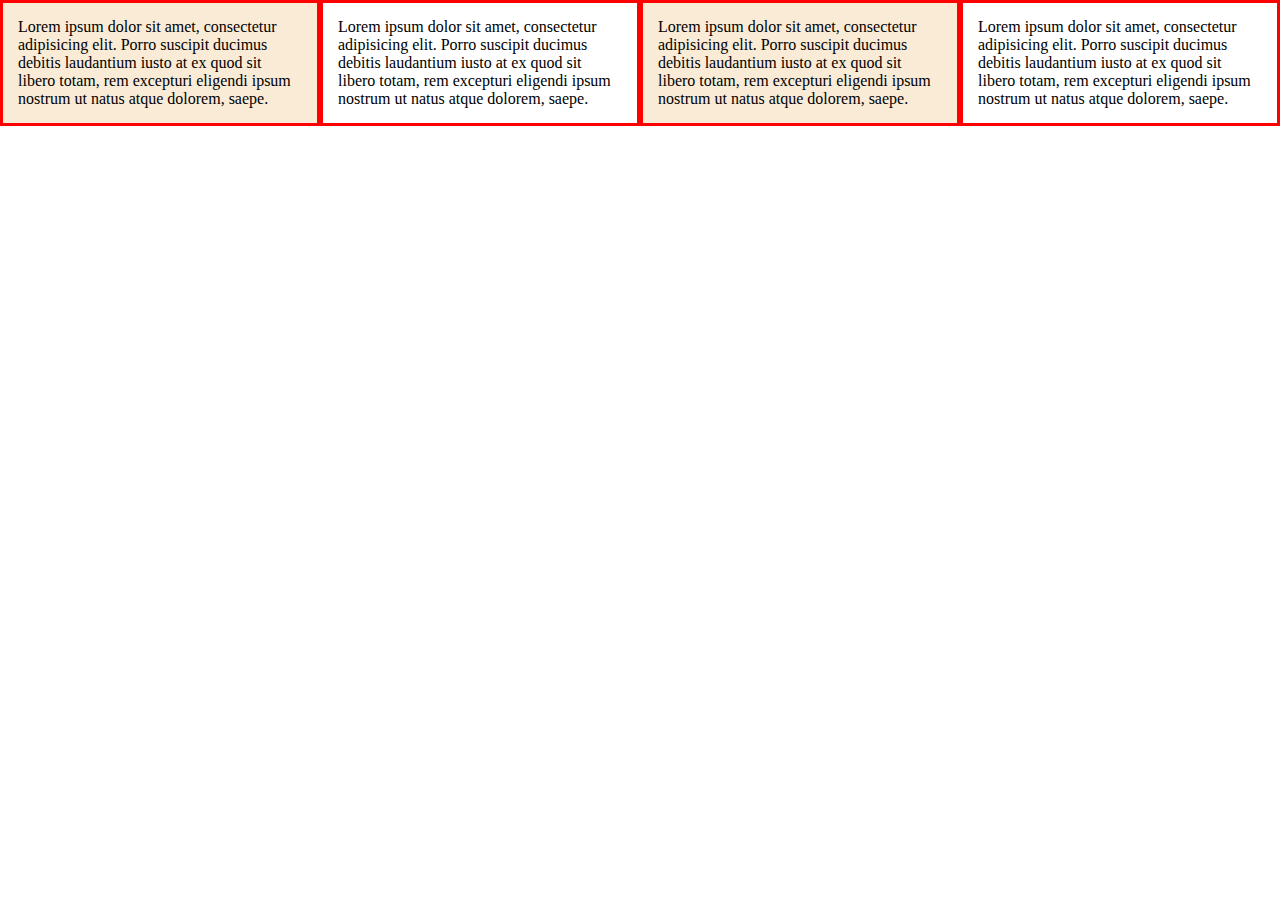
<file: 9-rwd/index.html>
<!DOCTYPE html>
<html lang="en">
<head>
    <meta charset="UTF-8">
    <title>RWD</title>
    <link rel="stylesheet" href="css/style.css">
</head>
<body>
    <div class="col-1-4">Lorem ipsum dolor sit amet, consectetur adipisicing elit. Porro suscipit ducimus debitis laudantium iusto at ex quod sit libero totam, rem excepturi eligendi ipsum nostrum ut natus atque dolorem, saepe.</div>
    
    <div class="col-1-4">Lorem ipsum dolor sit amet, consectetur adipisicing elit. Porro suscipit ducimus debitis laudantium iusto at ex quod sit libero totam, rem excepturi eligendi ipsum nostrum ut natus atque dolorem, saepe.</div>
    
    <div class="col-1-4">Lorem ipsum dolor sit amet, consectetur adipisicing elit. Porro suscipit ducimus debitis laudantium iusto at ex quod sit libero totam, rem excepturi eligendi ipsum nostrum ut natus atque dolorem, saepe.</div>
    
    <div class="col-1-4">Lorem ipsum dolor sit amet, consectetur adipisicing elit. Porro suscipit ducimus debitis laudantium iusto at ex quod sit libero totam, rem excepturi eligendi ipsum nostrum ut natus atque dolorem, saepe.</div>
</body>
</html>
</file>
<file: 1-pseudoelementy/css/style.css>
#p1::before {
    content: '* ';
    color: red;
    font-size: 3em;
}

ul {
    list-style-type: none;
}
.list-item::before {
    content: '* ';
    
}
.list-item::after {
    content: ' *';
    
}

#p2::first-letter {
    color: green;
    font-size: 1.5em;
}

#p3::first-line {
    color: green;
    font-size: 1.5em;
}
</file>
<file: 10-galeria-do-poprawy/css/style.css>
* {
	box-sizing: border-box;
}

body {
	font-family: 'Roboto', sans-serif;
	background-color: #222;
	color: #eee;
}

h2 {
    font-family: 'Lato', sans-serif;
	text-transform: uppercase;
}

#gallery {
	width: 1024px;
	margin: 0 auto;
	text-align: center;
}

figure {
	display: inline-block;
	width: 338px;
	margin: 0;
	margin-bottom: 10px;
}

figure figcaption {
	text-align: center;
}

figure img{
	width: 100%;
	border: 2px solid #444;
}
</file>
<file: 10-galeria-do-poprawy/css/responsive.css>
#gallery {
    width: 100%;
}

figure {
    width: 30%;
}

@media (max-width: 992px) {
    figure {
        width: 49%;
    }
}

@media (max-width: 768px) {
    figure {
        width: 90%;
    }
}

@media (max-width: 480px) {
    figure {
        width: 100%;
    }
}

/*   Pamiętaj przy responsywnej to staraj się zawsze kiedy się da procenty      */
</file>
<file: 11-zadanie-domowe/css/style.css>
.background {
    height: 950;
    margin: auto;
    background-image: url(../obrazy/man-1.jpg) no-repeat top;
    background-size: cover;
}




body {
    margin: 0;
}
</file>
<file: 13-portfolio/css/style.css>
/* General styles */

* {
	box-sizing: border-box;
}

body {
	margin: 0;
	font-family: 'Lato', sans-serif;
}

span {
	color: #1ac056;
}

h2 {
	text-align: center;
	font-weight: 300;
	font-size: 2em;
}

p {
	line-height: 1.5em;
	font-weight: 300;
	
}

.col-1-2 {
	width: 50%;
	float: left;
}

section {
	overflow: auto;
	padding: 40px 60px;
}


/* General styles END */



/* Main menu styles */

#main-nav {
	position: fixed;
	background-color: #fff;
	width: 100%;
	z-index: 10;
}

#main-nav ul {
	text-align: right;
}

#main-nav ul .menu-item {
	display: inline-block;
	padding: 25px;
}

#main-nav ul .menu-item a {
	color: #1ac056;
	text-decoration: none;
	transition: all .3s;
}

#main-nav ul .menu-item a:hover {
	color: #291f1a;
}

/* Main menu styles END */



/* Main header styles */

#main-header {
	background-image: url(../img/header-background.jpg);
	background-position: center;
	background-size: cover;
	height: 100vh;
	position: relative;
}

#main-header .header-caption {
	position: absolute;
	top: 50%;
	transform: translateY(-50%);
	left: 0;
	right: 0;
	text-align: center;
	color: #fff;
	font-family: 'Roboto', sans-serif;
}

#main-header .header-caption h1 {
	font-size: 4em;
	font-weight: 300;
}

#main-header .header-caption h2 {
	font-size: 2.8em;
	font-weight: 300;
}

/* Main header styles END */



/* About section styles */

#about {
	background-color: #f9fcfe;
}

#about figure {
	text-align: center;
	margin: 0;
}

#about figure .about-img {
	max-height: 350px;
	border: 10px solid #fff;
	border-radius: 10px;
}

#about p:first-child {
	margin-top: 0;
}

/* About section styles END */



/* Skills section styles */

#skills p {
	text-align: center;
}

#skills .skills-icons {
	text-align: center;
	margin-top: 20px;
}

#skills .skills-icons figure {
	display: inline-block;
}

#skills .skills-icons figure figcaption {
	margin-top: 10px;
}

/* Skills section styles END */




/* Skills section styles */

#portfolio .portfolio-items {
	font-size: 0;
	text-align: center;
} 

#portfolio .portfolio-item {
	height: 350px;
	width: 33%;
	display: inline-block;
	font-size: initial;
	background-size: cover;
	background-position: center;
	position: relative;
	color: #fff;
}

#portfolio .portfolio-item .portfolio-mask {
	background-color: rgba(33, 59, 80, 0.8);
	height: 100%;
	opacity: 0;
	position: absolute;
	width: 100%;
	transition: all .3s;
		
}

#portfolio .portfolio-item .portfolio-mask:hover {
	opacity: 1;
}

#portfolio .portfolio-item .portfolio-mask .portfolio-content {
	border: 1px solid #fff;
	height: 95%;
	width: 95%;
	position: relative;
	top: 50%;
	transform: translateY(-50%);
	margin: auto;
}

#portfolio .portfolio-item .portfolio-mask .portfolio-content .portfolio-content-inner {
    position: absolute;
	top: 50%;
	transform: translateY(-50%);
	left: 0;
	right: 0;
	text-align: center;
	color: #fff;
}

#portfolio-item-1 {
	background-image: url(../img/portfolio1.jpg);
}

#portfolio-item-2 {
	background-image: url(../img/portfolio2.jpg);
}

#portfolio-item-3 {
	background-image: url(../img/portfolio4.jpg);
}

.portfolio-awsome-link {
    text-decoration: none;
    color: #fff;
}

.portfolio-awsome-link:hover {
    transition: all .3s;
    color: #1ac056;
}

/* Skills section styles END */


/* Contact section START */

#contact {
    background:  #213b50;
    color: #fff;
}

#contact a {
    color: #1ac056;
}

#contact a:hover {
    transition: all .3s;
    color: #fff;
}

/*

#social-media .social-icon {
    width: 50px;
    height: 50px;
    display: inline-block;
    border: 2px solid #fff;
    padding: 5px;
    text-align: center;
}

#social-media .social-icon a {
    color: #fff;
}

#social-media .social-icon:hover a{
    transition: all .3s;
    color: #1ac056;
}

#social-media .social-icon:hover {
    background-color: #fff;
    transition: all .3s;
    border: 2px solid #1ac056;
}
*/



#social-media .social-icon {
    color: #fff;
    width: 50px;
    height: 50px;
    top: 50%;
    transform: translateY(-50%);
	left: 0;
	right: 0;
    display: inline-block;
    border: 1px solid #fff;
    padding: 5px;
    text-align: center;
}

#social-media .social-icon:hover {
    color: #1ac056;
    border: solid 1px #1ac056;
}

/* Form style start */

form input {
    width: 100%;
    margin-bottom: 10px;
    height: 30px;
    display: block;
    background-color: #2b4a64;
    color: #fff;
    border: #2b4a64 1px solid;
	outline: none;
}
form textarea {
    width: 100%;
    height: 50px;
    margin-bottom: 10px;
    display: block;
    background-color: #2b4a64;
    border: #2b4a64 1px solid;
	outline: none;

}

form input[type="submit"] {
    float: right;
    width: 100px;
    background-color: #1ac056;
	border: #2b4a64 1px solid;
	color: #fff;
	text-transform: uppercase;
	padding: 10px 20px;
	cursor: pointer
}
/* Form style start */

/* Contact section STOP */

/* Footer START */

footer p {
    margin: 0;
    padding-left: 60px;
    background-color: #1E3345;
    color: #fff;
}

/* Footer STOP */
</file>
<file: 2-pseudoselektory/css/style.css>
a {
    display: block;
    font-size: 3em;
    
}

a#link1:link {
    color: red;
}

a#link2:visited {
    color: green;
}

a#link3:hover {
    color: orange;
    background-color: pink;
    font-size: 10em;
    display: inline;
}

a#link4:active {
    color: crimson;
}
a#link5:focus {
    color: yellow;
}

input:focus {
    background-color: aqua;
}

#p1:target {
    color: fuchsia;
}

p:lang(en) {
    font-weight: 800;
}

p:lang(pl) {
    font-weight: 200;
}

.list-item:first-child {
    background-color: aqua;
}


div > p:only-child {
    background-color: blue;
}

/*       zastosowanie przy tabelkach można kolorować co drugi tak jak mam na athinie    */

.list-item:nth-child(odd) {
    background-color: royalblue;
}

.list-item:nth-child(7) {
    background-color: red;
}
.list-item:nth-child(3n + 2) {
    background-color: gold;
}
</file>
<file: 4-oplywanie-elementow/css/style.css>
img {
    height: 50px;
}

#truskawka1 {
    float: left;
}

#truskawka2 {
    float: right;
}

#truskawka3 {
    float: none;
}

#truskawka4 {
    float: left;
}
p:last-child {
    clear: left; /*nie będzie opływać tekst z żadnej strony */
}
</file>
<file: 6-wlasciwosci-tla/css/style.css>
body {
    background-color: beige;
    height: 3000px;
}
.background {
    height: 600px;    
    margin: auto;
    /*background-image: url(../img/truskawka.jpg);
    background-repeat: no-repeat;
    background-position: top;
    background-size: cover;*/
    
    /*  Ablo tak jak wyżej albo niżej, z tym ze background-size: musi być osobno, nie mozna dać w jednej lini*/
    
    background: url(../img/truskawka.jpg) no-repeat top;
    background-size: cover;
}
</file>
<file: 7-przepelnienie/css/style.css>
body {
    height: 600px;
    width: 600px;
    background-color: aqua;
}

p {
    background-color: maroon;
    width: 50%;
    float: left;
    height: 300px;
    overflow: hidden;
    padding: 10px;
}

/*        BEJER!!!!     */



p:hover {
    overflow: scroll;
    overflow-x: auto;
}

p:nth-child(2) {
    overflow: scroll;
}

p:nth-child(3) {
    overflow: auto;
}

p:nth-child(4) {
    overflow: visible;
}

::-webkit-scrollbar {
    width: 12px;
}
 
::-webkit-scrollbar-track {
    -webkit-box-shadow: inset 0 0 6px rgba(0,0,0,0.3); 
    border-radius: 10px;
}
 
::-webkit-scrollbar-thumb {
    border-radius: 10px;
    -webkit-box-shadow: inset 0 0 6px rgba(0,0,0,0.5); 
}
</file>
<file: 8-box-sizing/css/style.css>
* { /*  * dla całego dokumentu */
    box-sizing: border-box;
}


body {
    margin: 0;
}

.col-1-2 {
    width: 50%;
    float: left;
    padding: 10px;
    box-sizing: border-box; /*  bierze dla całej zawartośći */
    border: 10px dotted black;
   /* margin: 10px;       bez marginesów bo wywala się pod spód (kicha)          */
}    

.col-1-2:first-child {
    background-color: beige;
}

.col-1-2:last-child {
    background-color: darksalmon;
}
</file>
<file: 9-rwd/css/style.css>
﻿* {
    box-sizing: border-box;  /*   żeby ładnie się układały boksy z ramką   */
}

body {
    margin: 0;
}

.col-1-4 {
    width: 25%;
    float: left; /*    bo inline zrobi odstęty   */
    border: 3px solid red;
    padding: 15px; 
}

.col-1-4:nth-child(odd) {
    background-color: antiquewhite;
}


@media (max-width: 768px) {
    .col-1-4 {
        width: 50%;
    }
}

@media (max-width: 480px) {
    .col-1-4 {
        width: 100%;
    }
}
</file>
